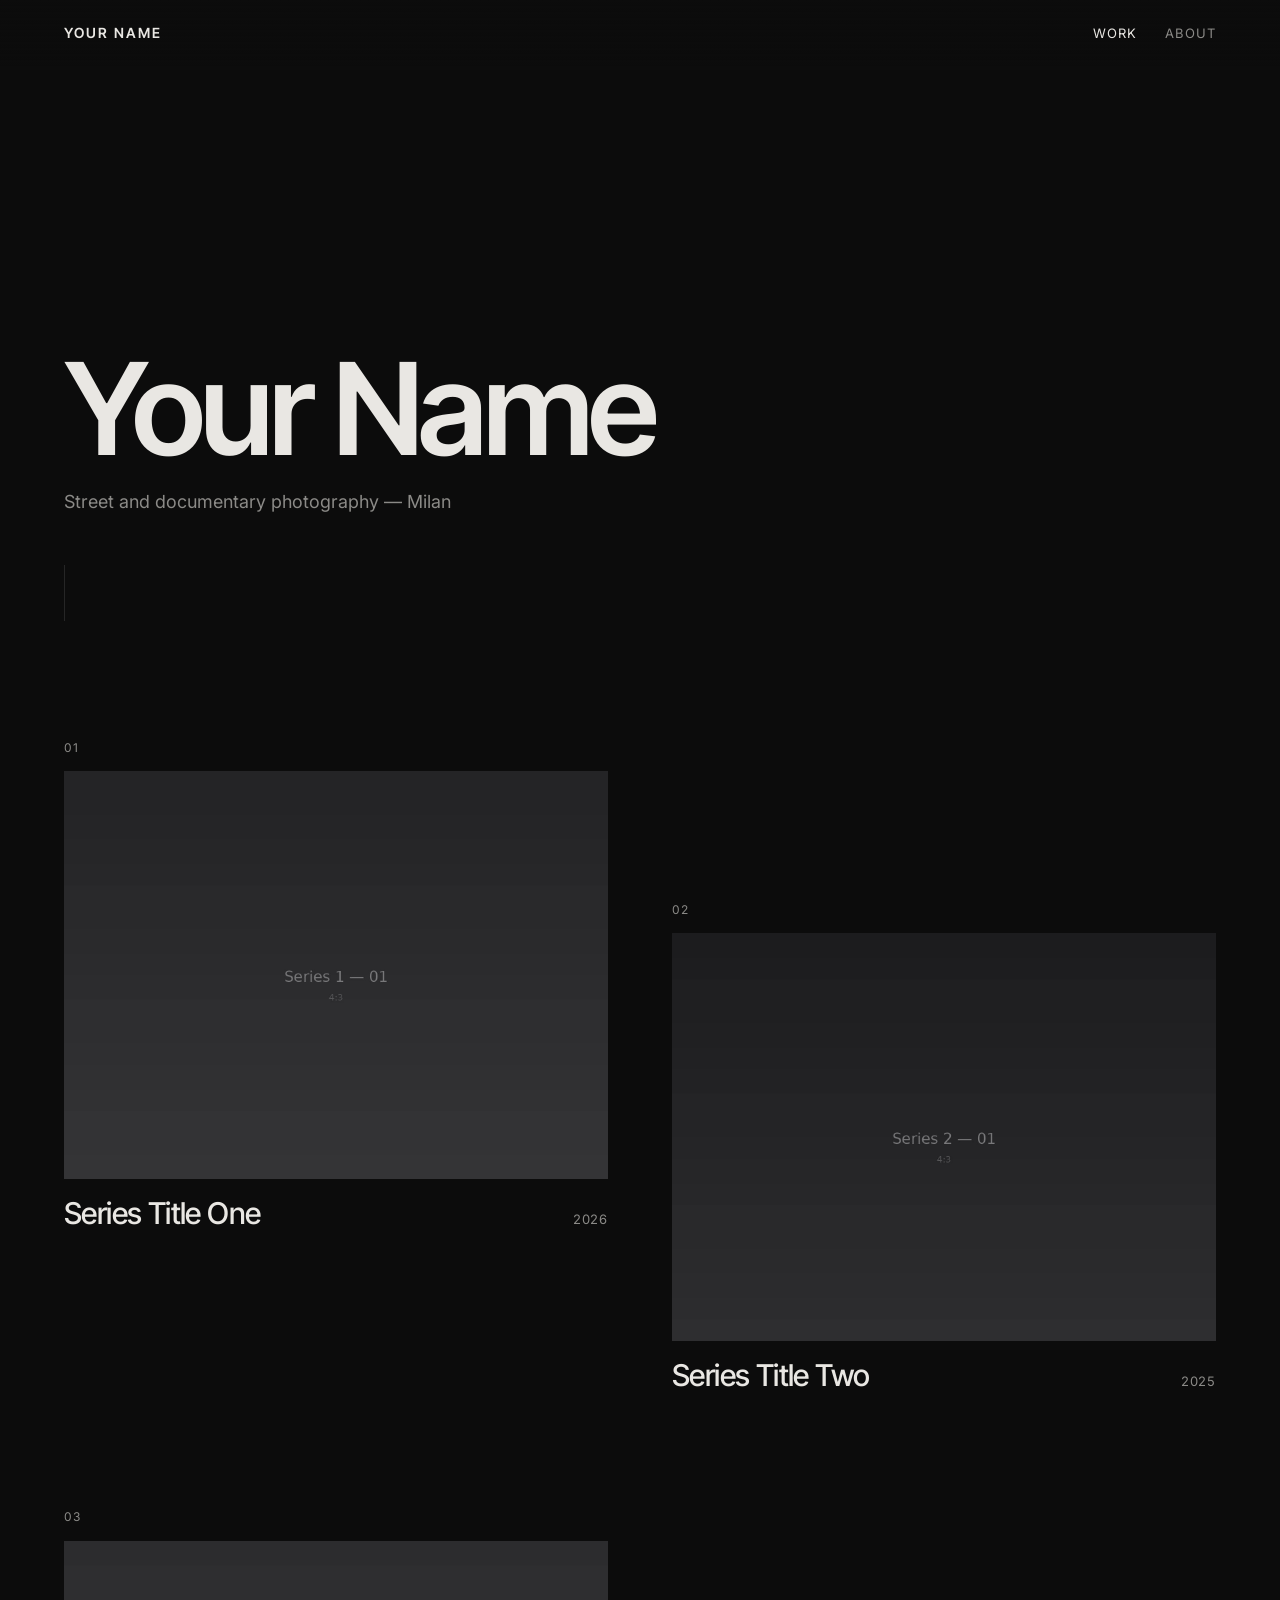
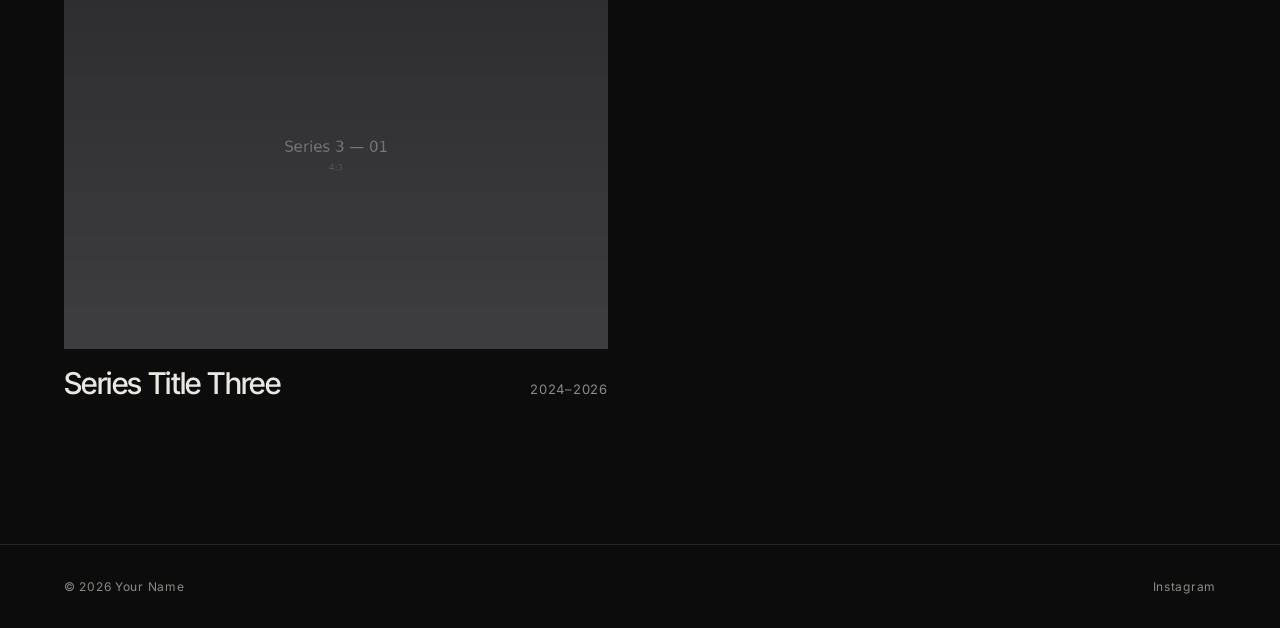
<file: index.html>
<!DOCTYPE html>
<html lang="en">
<head>
  <meta charset="utf-8">
  <meta name="viewport" content="width=device-width, initial-scale=1, viewport-fit=cover">
  <meta name="theme-color" content="#0c0c0c">
  <meta name="description" content="Street and documentary photography portfolio.">
  <title>NAME — Photography</title>
  <link rel="preconnect" href="https://fonts.googleapis.com">
  <link rel="preconnect" href="https://fonts.gstatic.com" crossorigin>
  <link href="https://fonts.googleapis.com/css2?family=Inter+Tight:wght@500;600&family=Inter:wght@400;500&display=swap" rel="stylesheet">
  <link rel="stylesheet" href="assets/style.css">
</head>
<body data-page="home">
  <main></main>
  <script src="content.js"></script>
  <script src="assets/site.js"></script>
</body>
</html>
</file>
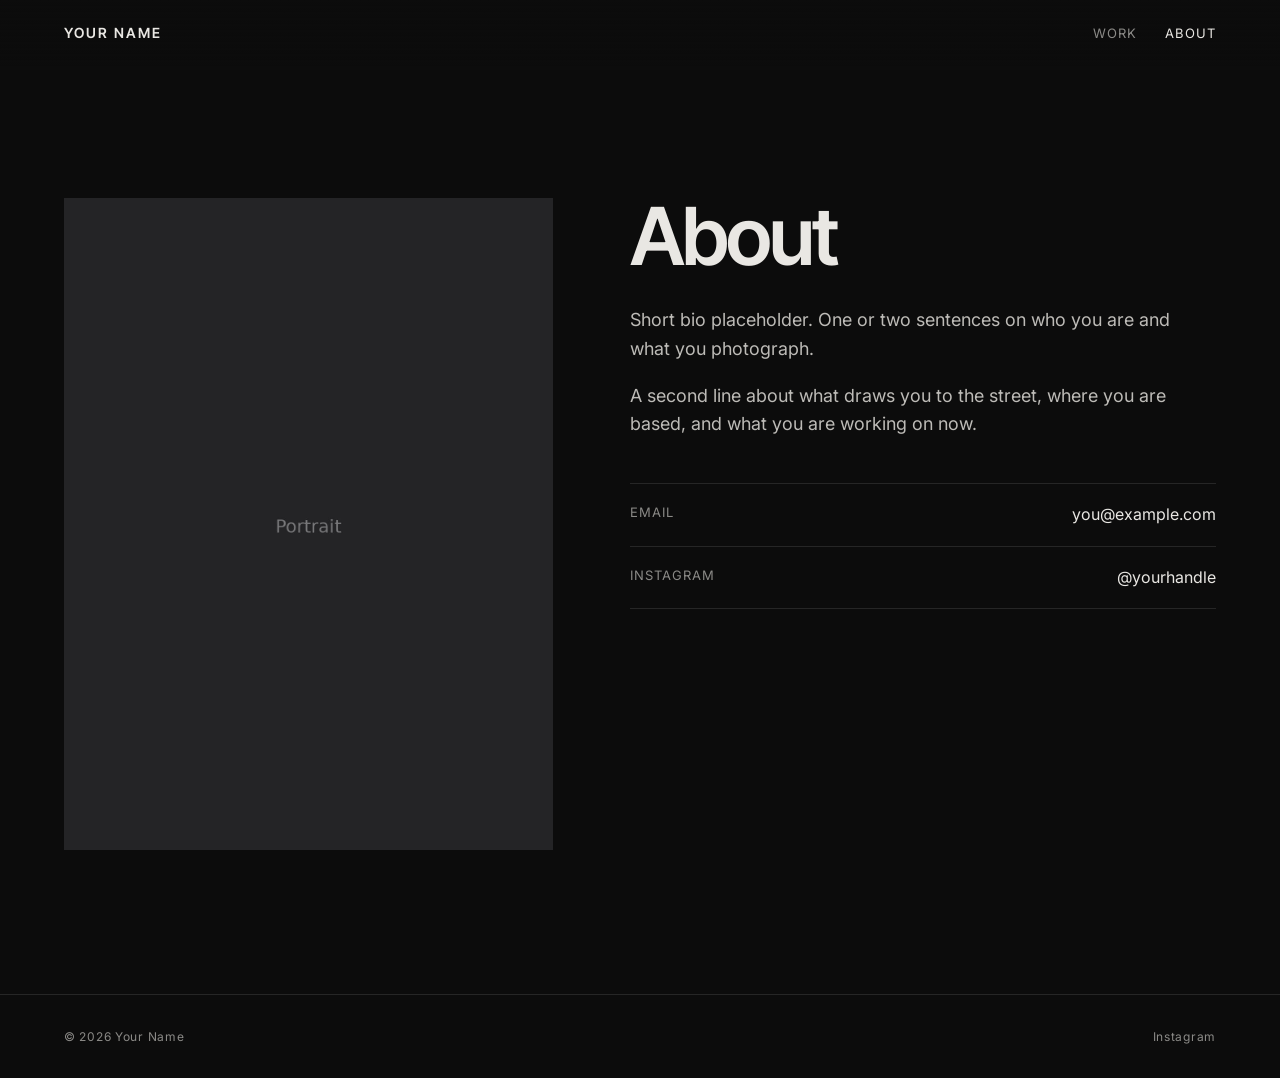
<file: about.html>
<!DOCTYPE html>
<html lang="en">
<head>
  <meta charset="utf-8">
  <meta name="viewport" content="width=device-width, initial-scale=1, viewport-fit=cover">
  <meta name="theme-color" content="#0c0c0c">
  <meta name="description" content="Street and documentary photography portfolio.">
  <title>About — NAME</title>
  <link rel="preconnect" href="https://fonts.googleapis.com">
  <link rel="preconnect" href="https://fonts.gstatic.com" crossorigin>
  <link href="https://fonts.googleapis.com/css2?family=Inter+Tight:wght@500;600&family=Inter:wght@400;500&display=swap" rel="stylesheet">
  <link rel="stylesheet" href="assets/style.css">
</head>
<body data-page="about">
  <main></main>
  <script src="content.js"></script>
  <script src="assets/site.js"></script>
</body>
</html>
</file>
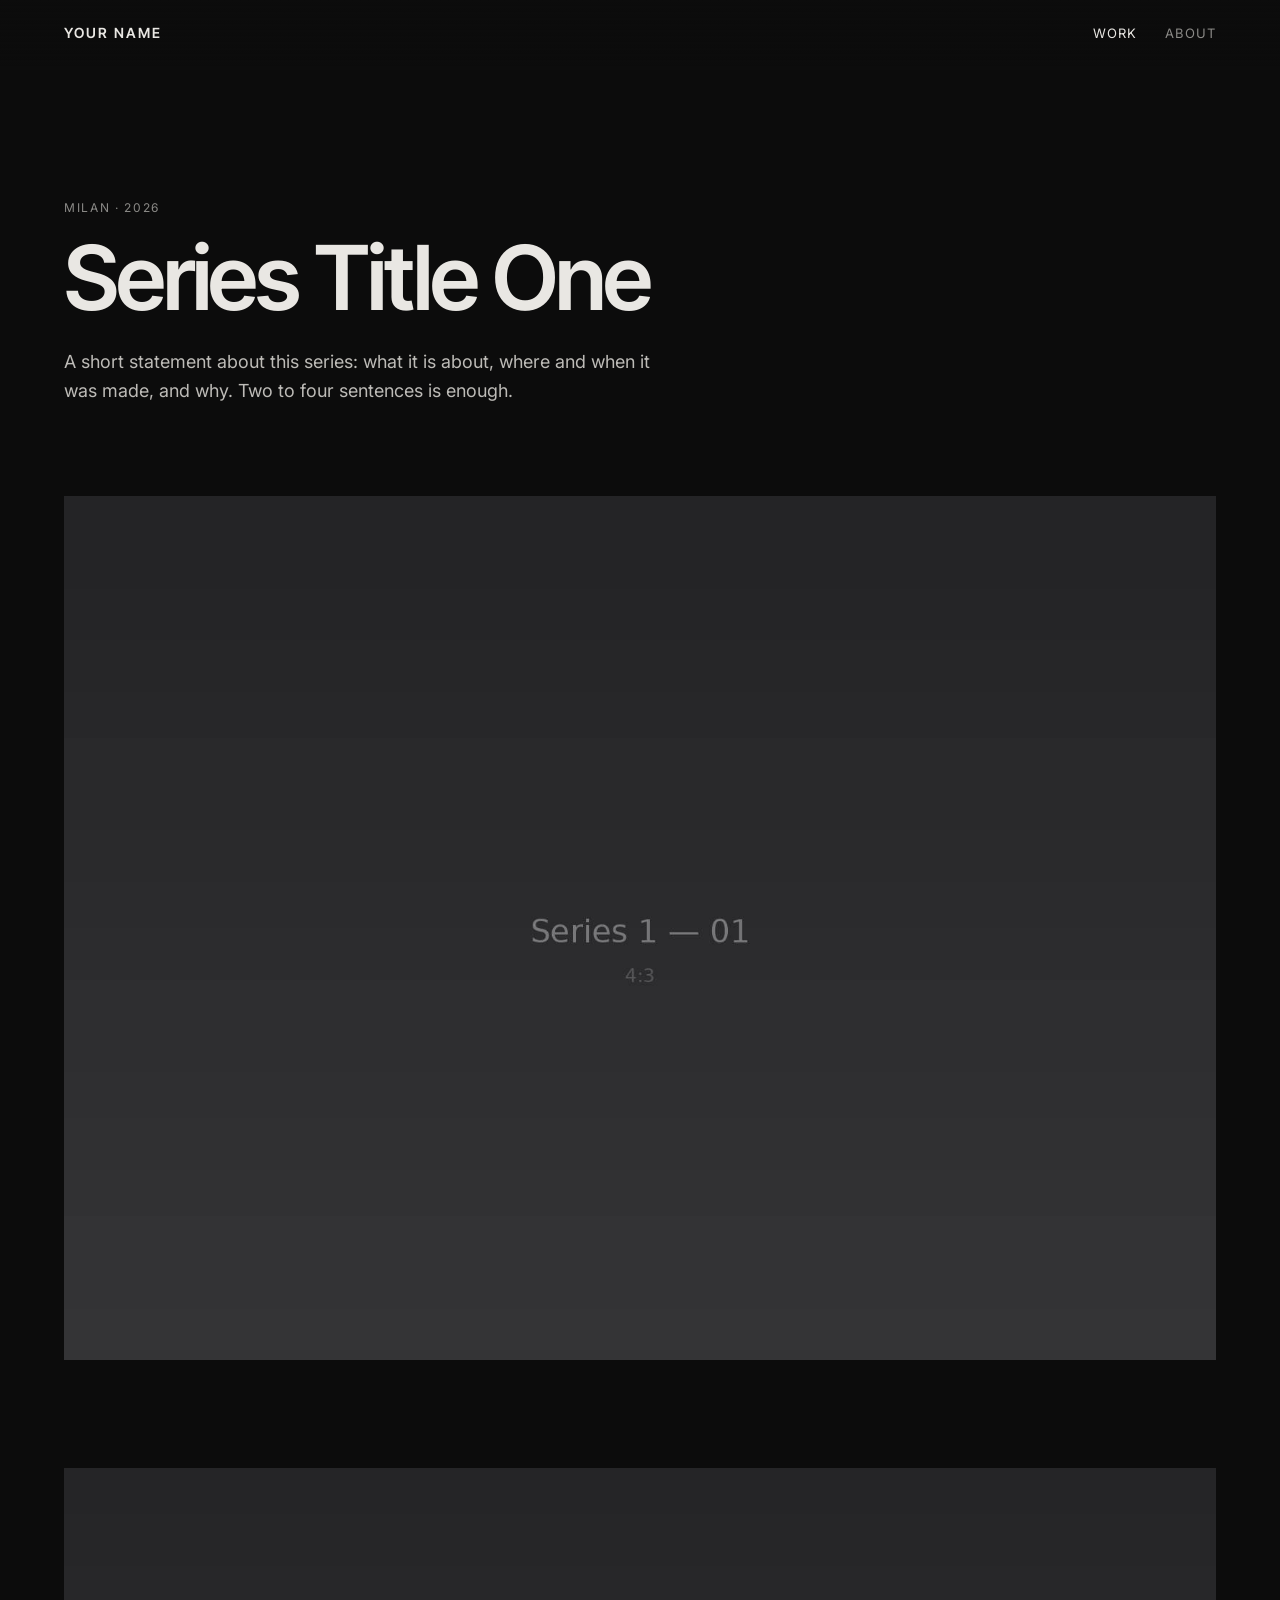
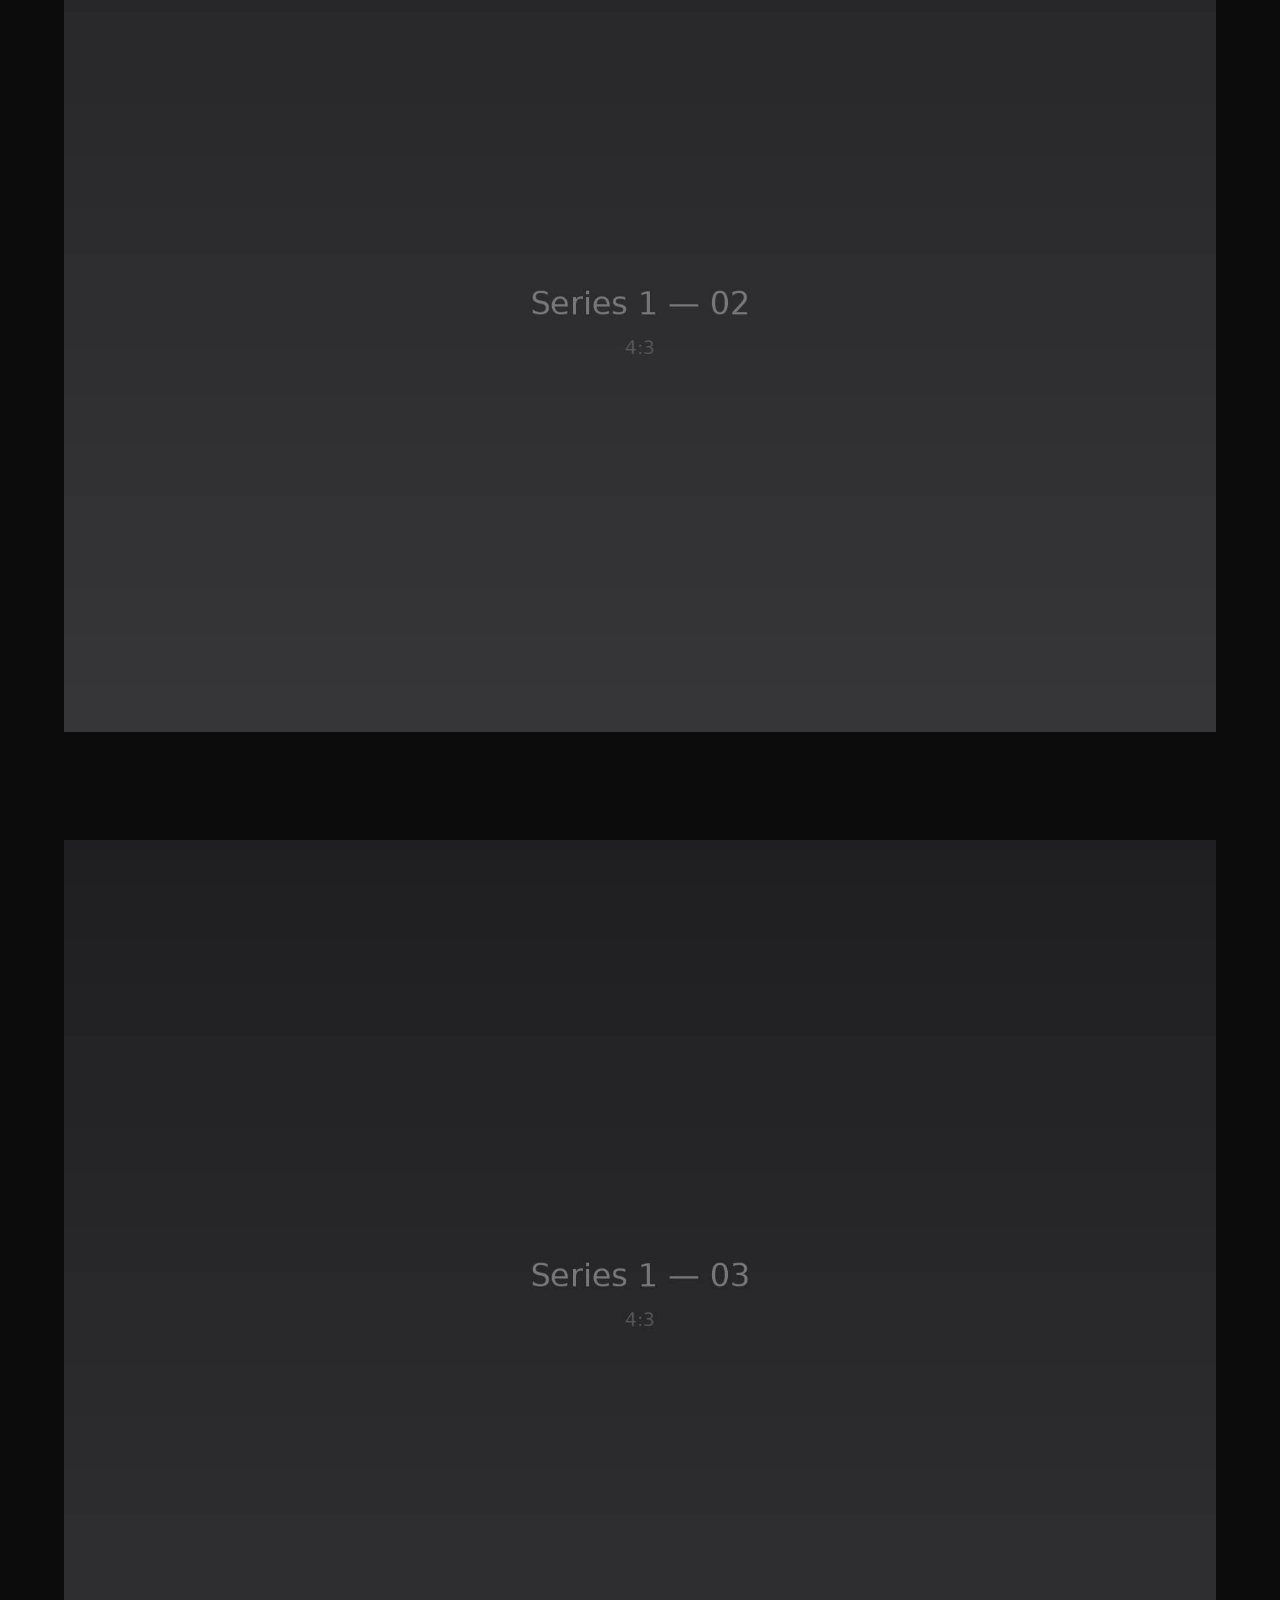
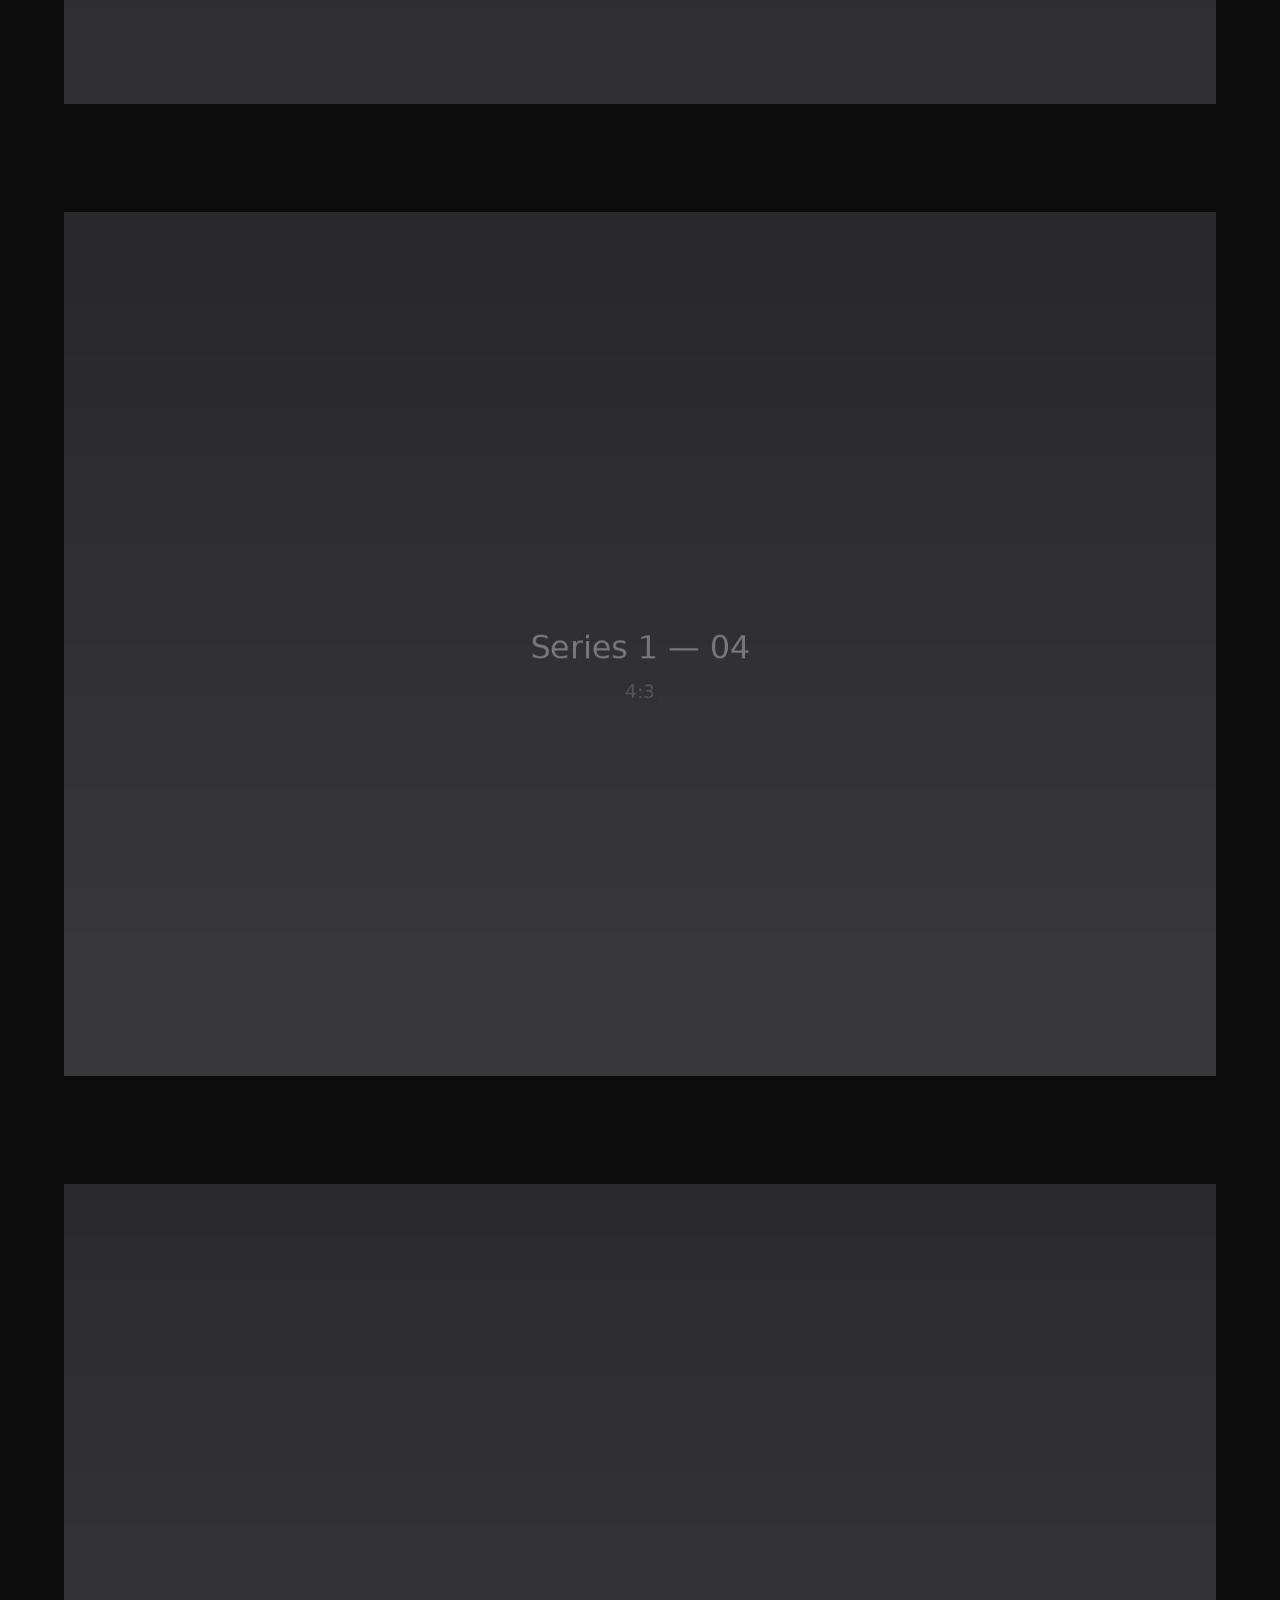
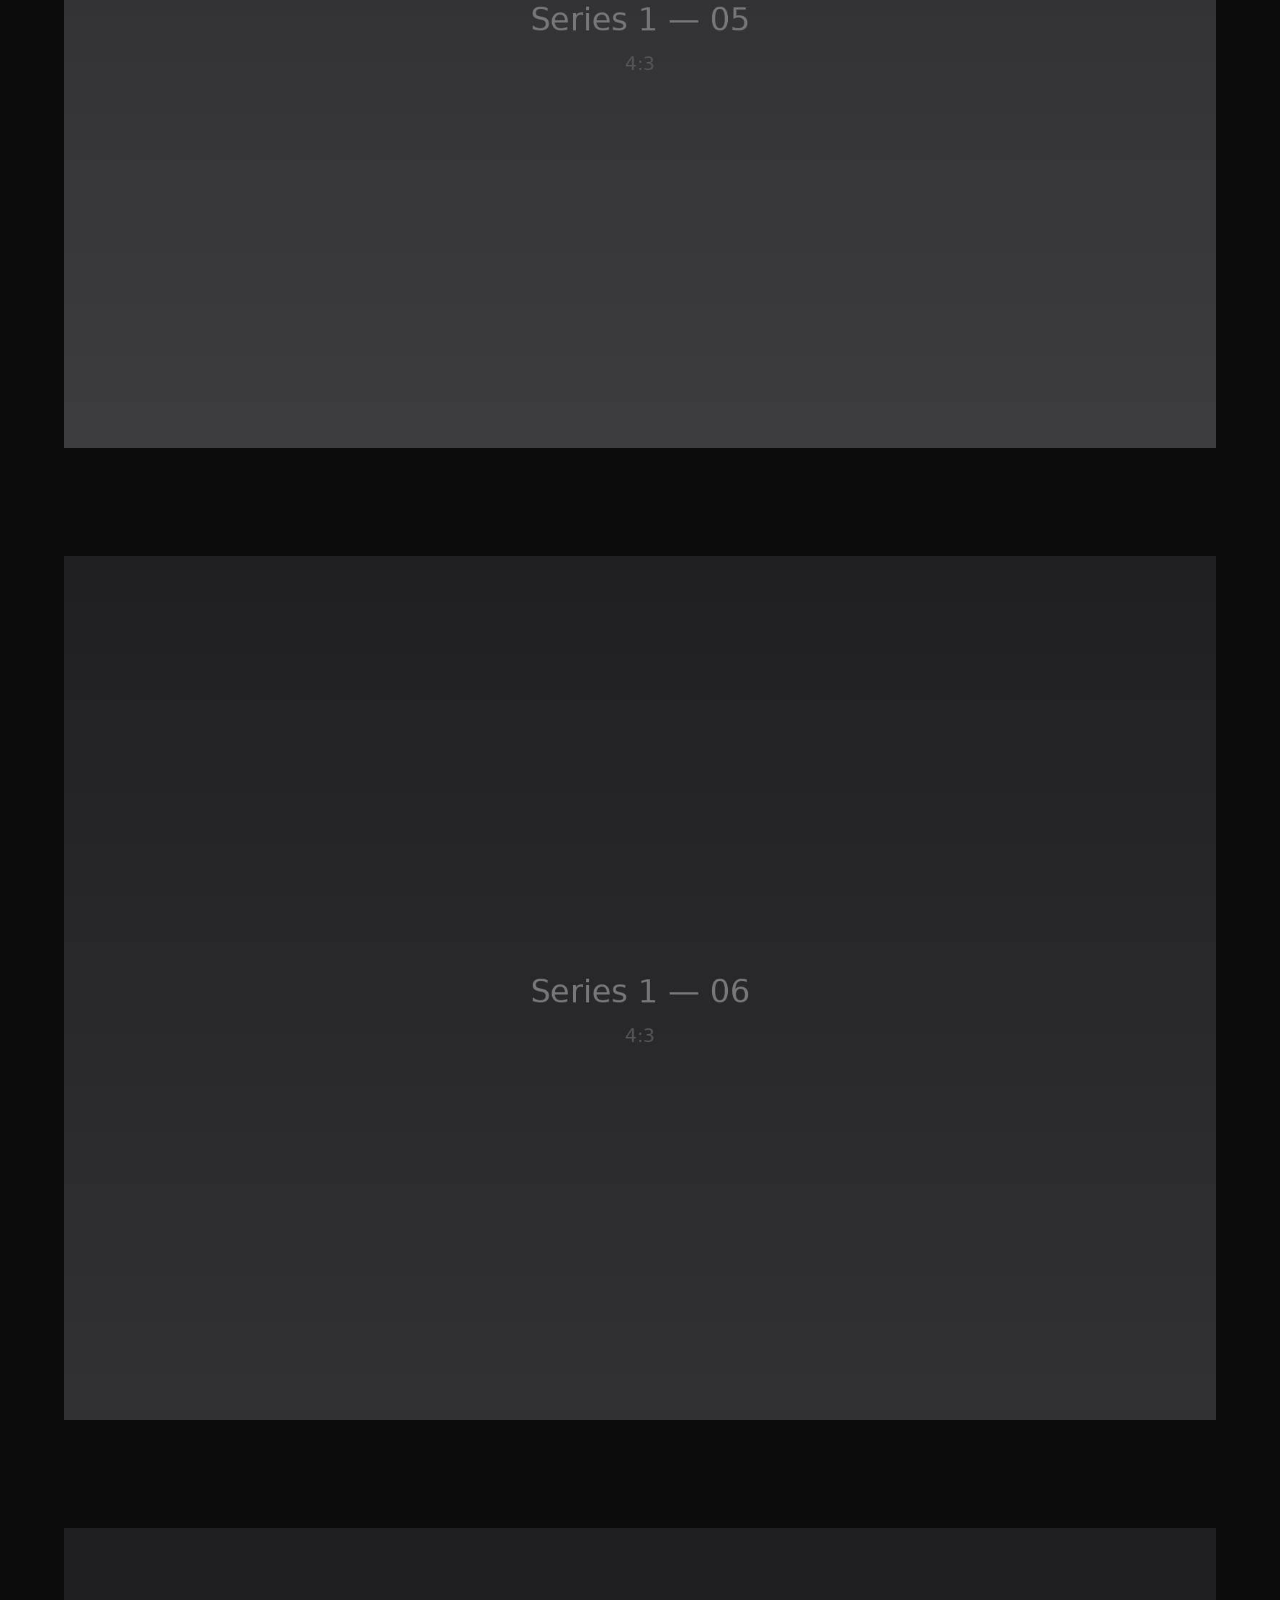
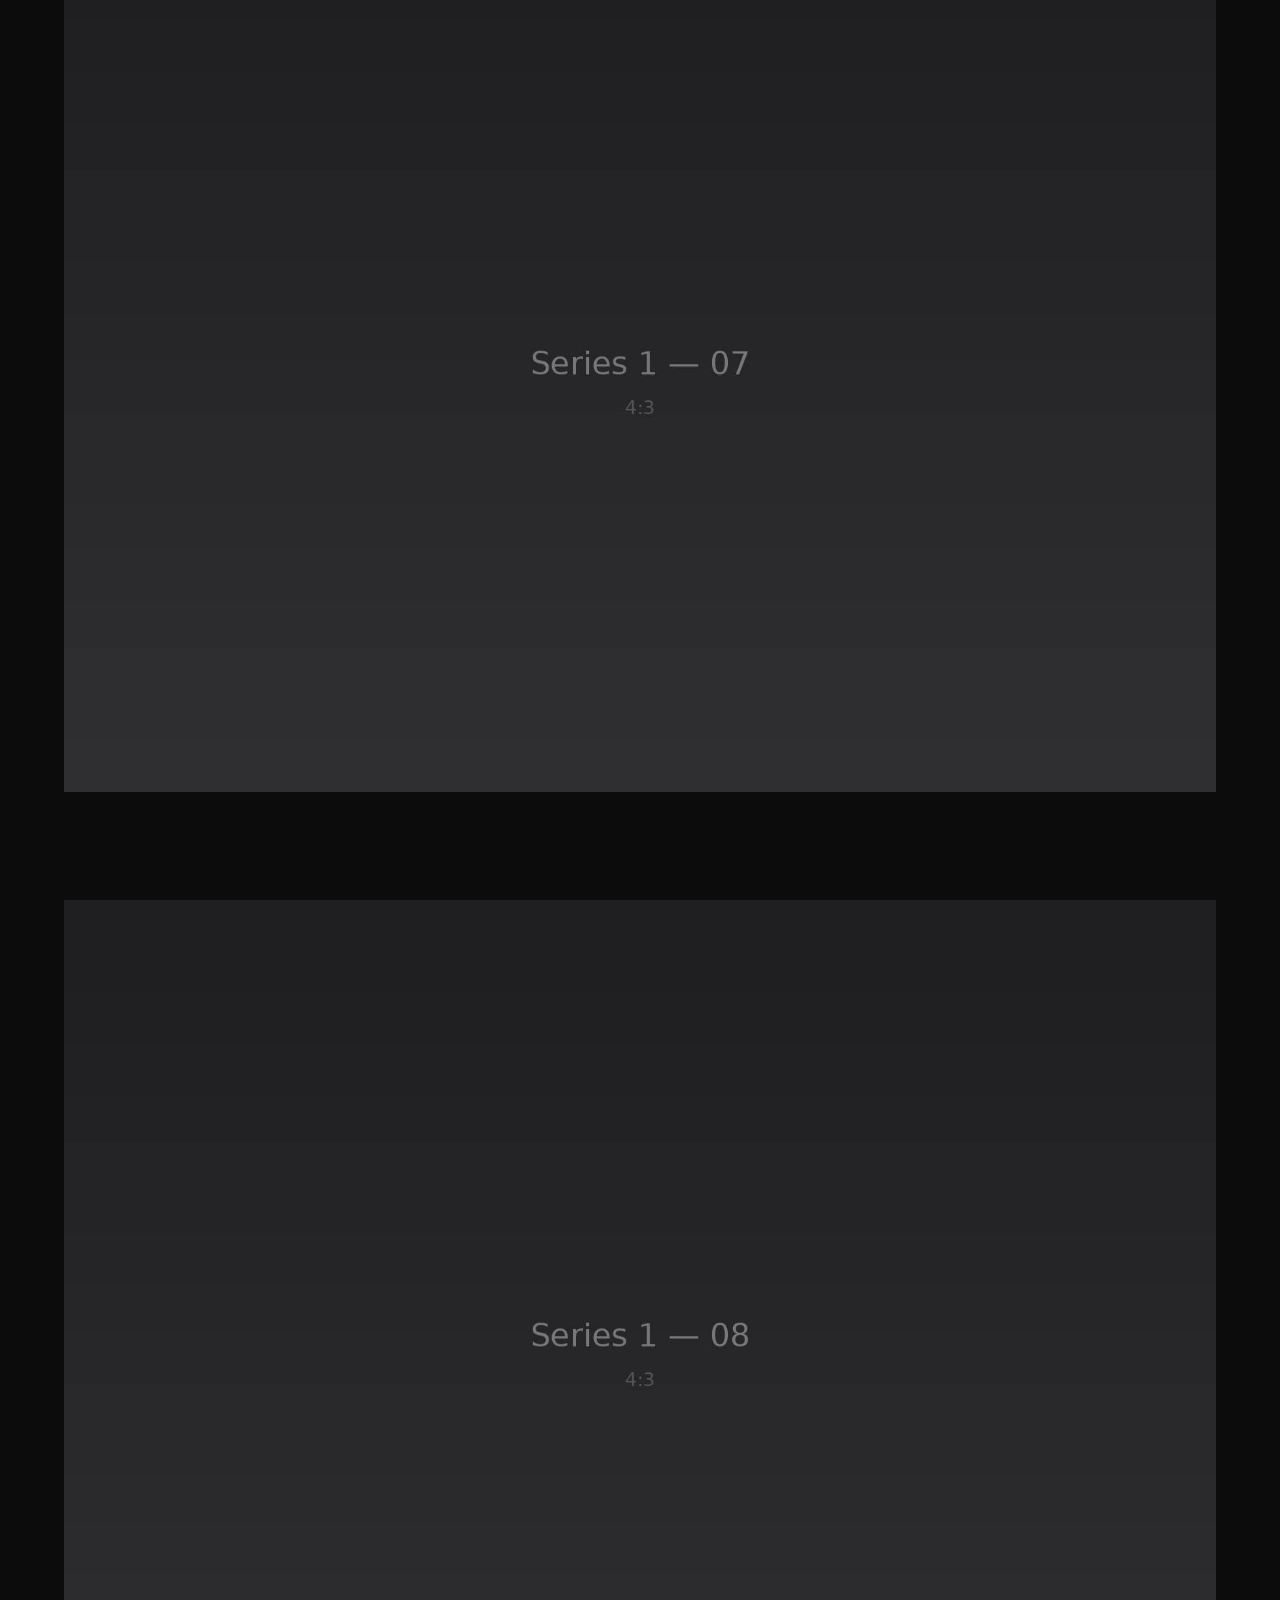
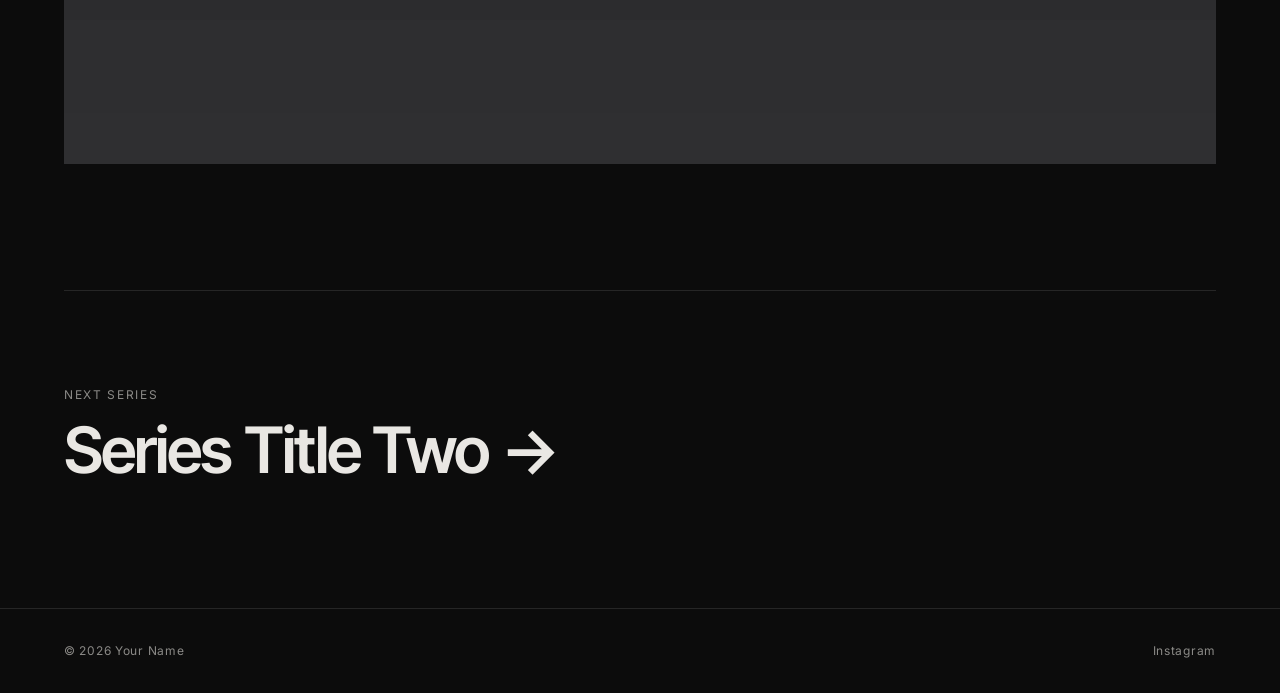
<file: series.html>
<!DOCTYPE html>
<html lang="en">
<head>
  <meta charset="utf-8">
  <meta name="viewport" content="width=device-width, initial-scale=1, viewport-fit=cover">
  <meta name="theme-color" content="#0c0c0c">
  <meta name="description" content="Street and documentary photography portfolio.">
  <title>NAME</title>
  <link rel="preconnect" href="https://fonts.googleapis.com">
  <link rel="preconnect" href="https://fonts.gstatic.com" crossorigin>
  <link href="https://fonts.googleapis.com/css2?family=Inter+Tight:wght@500;600&family=Inter:wght@400;500&display=swap" rel="stylesheet">
  <link rel="stylesheet" href="assets/style.css">
</head>
<body data-page="series">
  <main></main>
  <script src="content.js"></script>
  <script src="assets/site.js"></script>
</body>
</html>
</file>
<file: assets/style.css>
:root {
  --bg: #0c0c0c;
  --bg-soft: #151515;
  --text: #e9e7e3;
  --muted: #8b8a87;
  --line: #262626;
  --display: "Inter Tight", "Inter", -apple-system, "Helvetica Neue", Arial, sans-serif;
  --sans: "Inter", -apple-system, BlinkMacSystemFont, "Segoe UI", Roboto, sans-serif;
  --ease: cubic-bezier(.2, .7, .2, 1);
  --pad: clamp(20px, 5vw, 64px);
  --max: 1280px;
}

* { box-sizing: border-box; margin: 0; padding: 0; }
html { scroll-behavior: smooth; -webkit-text-size-adjust: 100%; }
body {
  background: var(--bg);
  color: var(--text);
  font-family: var(--sans);
  font-size: 16px;
  line-height: 1.6;
  -webkit-font-smoothing: antialiased;
  opacity: 0;
  transition: opacity .6s var(--ease);
}
body.is-ready { opacity: 1; }
body.is-leaving { opacity: 0; transition-duration: .35s; }
img { display: block; max-width: 100%; }
a { color: inherit; text-decoration: none; }
::selection { background: var(--text); color: var(--bg); }

/* ---------- Header ---------- */
.site-header {
  position: fixed; inset: 0 0 auto 0; z-index: 50;
  display: flex; justify-content: space-between; align-items: center;
  padding: 22px max(var(--pad), calc((100vw - var(--max)) / 2 + var(--pad)));
  background: linear-gradient(to bottom, rgba(12,12,12,.92), rgba(12,12,12,0));
  transition: transform .5s var(--ease);
}
.site-header.is-hidden { transform: translateY(-100%); }
.brand { font-family: var(--display); font-weight: 600; font-size: 14px; letter-spacing: .14em; text-transform: uppercase; }
.nav { display: flex; gap: 28px; font-size: 13px; letter-spacing: .08em; text-transform: uppercase; }
.nav a { color: var(--muted); transition: color .3s; }
.nav a:hover, .nav a.is-active { color: var(--text); }

main { padding: 0 var(--pad); max-width: var(--max); margin: 0 auto; }

/* ---------- Hero ---------- */
.hero {
  min-height: 78vh; min-height: 78svh;
  display: flex; flex-direction: column; justify-content: flex-end;
  padding-bottom: 9vh;
}
.hero h1 {
  font-family: var(--display); font-weight: 600;
  font-size: clamp(48px, 10vw, 136px); line-height: .92; letter-spacing: -.035em;
}
.hero p { color: var(--muted); margin-top: 20px; font-size: clamp(15px, 1.6vw, 18px); }
.scroll-hint {
  margin-top: 48px; width: 1px; height: 56px; background: var(--line); position: relative; overflow: hidden;
}
.scroll-hint::after {
  content: ""; position: absolute; left: 0; top: -56px; width: 1px; height: 56px; background: var(--text);
  animation: hint 2.4s var(--ease) infinite;
}
@keyframes hint { to { top: 56px; } }

/* ---------- Series index ---------- */
.series-list { display: grid; grid-template-columns: 1fr; gap: clamp(56px, 9vw, 120px); padding: 4vh 0 16vh; }
@media (min-width: 900px) {
  .series-list { grid-template-columns: 1fr 1fr; column-gap: clamp(32px, 5vw, 72px); }
  .series-card:nth-child(even) { margin-top: 18vh; }
}
.series-card { display: block; }
.frame { position: relative; overflow: hidden; background: var(--bg-soft); aspect-ratio: 4 / 3; }
.frame img { width: 100%; height: 100%; object-fit: cover; transition: transform 1.4s var(--ease), opacity .8s var(--ease); }
.series-card:hover .frame img { transform: scale(1.035); }
.card-meta { display: flex; justify-content: space-between; align-items: baseline; gap: 16px; margin-top: 18px; }
.card-meta h2 { font-family: var(--display); font-weight: 500; font-size: clamp(22px, 2.4vw, 30px); line-height: 1.1; letter-spacing: -.02em; }
.card-meta span { color: var(--muted); font-size: 13px; letter-spacing: .06em; white-space: nowrap; }
.card-index { color: var(--muted); font-size: 12px; letter-spacing: .12em; margin-bottom: 14px; }

/* ---------- Series page ---------- */
.series-head { padding: 22vh 0 10vh; max-width: 760px; }
.series-head .eyebrow { color: var(--muted); font-size: 12px; letter-spacing: .14em; text-transform: uppercase; }
.series-head h1 { font-family: var(--display); font-weight: 600; font-size: clamp(40px, 7vw, 96px); line-height: .95; letter-spacing: -.035em; margin: 18px 0 28px; }
.series-head p { color: #bdbbb7; font-size: clamp(16px, 1.5vw, 18px); max-width: 620px; }

.photos { display: flex; flex-direction: column; align-items: center; gap: clamp(48px, 12vh, 140px); padding-bottom: 14vh; }
.photo { width: 100%; max-width: 1180px; cursor: zoom-in; }
.photo .frame { aspect-ratio: 4 / 3; }
.photo.vertical { max-width: min(100%, calc(86vh * 3 / 4)); }
.photo.vertical .frame { aspect-ratio: 3 / 4; }
.photo figcaption { color: var(--muted); font-size: 12px; letter-spacing: .08em; margin-top: 12px; }

.next-series { border-top: 1px solid var(--line); padding: 10vh 0 14vh; display: block; }
.next-series small { color: var(--muted); font-size: 12px; letter-spacing: .14em; text-transform: uppercase; }
.next-series div { font-family: var(--display); font-weight: 600; font-size: clamp(32px, 5.5vw, 64px); line-height: 1; letter-spacing: -.03em; margin-top: 12px; transition: transform .6s var(--ease); }
.next-series:hover div { transform: translateX(12px); }

/* ---------- About ---------- */
.about { display: grid; gap: clamp(40px, 6vw, 96px); padding: 22vh 0 16vh; align-items: start; }
@media (min-width: 900px) { .about { grid-template-columns: 5fr 6fr; } }
.about .frame { aspect-ratio: 3 / 4; }
.about h1 { font-family: var(--display); font-weight: 600; font-size: clamp(40px, 6.5vw, 80px); line-height: .95; letter-spacing: -.035em; margin-bottom: 32px; }
.about p { color: #bdbbb7; margin-bottom: 18px; max-width: 560px; font-size: clamp(16px, 1.5vw, 18px); }
.contact { margin-top: 44px; border-top: 1px solid var(--line); }
.contact a { display: flex; justify-content: space-between; padding: 18px 0; border-bottom: 1px solid var(--line); transition: padding .4s var(--ease), color .3s; }
.contact a span:first-child { color: var(--muted); font-size: 13px; letter-spacing: .08em; text-transform: uppercase; }
.contact a:hover { padding-left: 10px; }

/* ---------- Footer ---------- */
.site-footer { padding: 32px var(--pad); color: var(--muted); font-size: 12px; letter-spacing: .06em; display: flex; justify-content: space-between; max-width: var(--max); margin: 0 auto; border-top: 1px solid var(--line); }

/* ---------- Scroll reveal ---------- */
.reveal { opacity: 0; transform: translateY(36px); transition: opacity 1.1s var(--ease), transform 1.1s var(--ease); }
.reveal.is-visible { opacity: 1; transform: none; }
.frame img { opacity: 0; }
.frame img.is-loaded { opacity: 1; }

/* ---------- Lightbox ---------- */
.lightbox {
  position: fixed; inset: 0; z-index: 100; background: rgba(8,8,8,.97);
  display: flex; align-items: center; justify-content: center;
  opacity: 0; pointer-events: none; transition: opacity .45s var(--ease);
}
.lightbox.is-open { opacity: 1; pointer-events: auto; }
.lightbox img { max-width: 94vw; max-height: 88vh; object-fit: contain; transition: opacity .35s var(--ease), transform .5s var(--ease); }
.lightbox img.is-switching { opacity: 0; transform: scale(.985); }
.lb-btn { position: absolute; background: none; border: 0; color: var(--muted); font: inherit; font-size: 13px; letter-spacing: .1em; text-transform: uppercase; padding: 18px; cursor: pointer; transition: color .3s; }
.lb-btn:hover { color: var(--text); }
.lb-close { top: 8px; right: 8px; }
.lb-prev { left: 4px; top: 50%; transform: translateY(-50%); }
.lb-next { right: 4px; top: 50%; transform: translateY(-50%); }
.lb-count { position: absolute; bottom: 20px; left: 50%; transform: translateX(-50%); color: var(--muted); font-size: 12px; letter-spacing: .12em; }
@media (max-width: 700px) { .lb-prev, .lb-next { display: none; } }

@media (prefers-reduced-motion: reduce) {
  html { scroll-behavior: auto; }
  *, *::before, *::after { transition-duration: .01ms !important; animation: none !important; }
  .reveal { opacity: 1; transform: none; }
}
</file>
